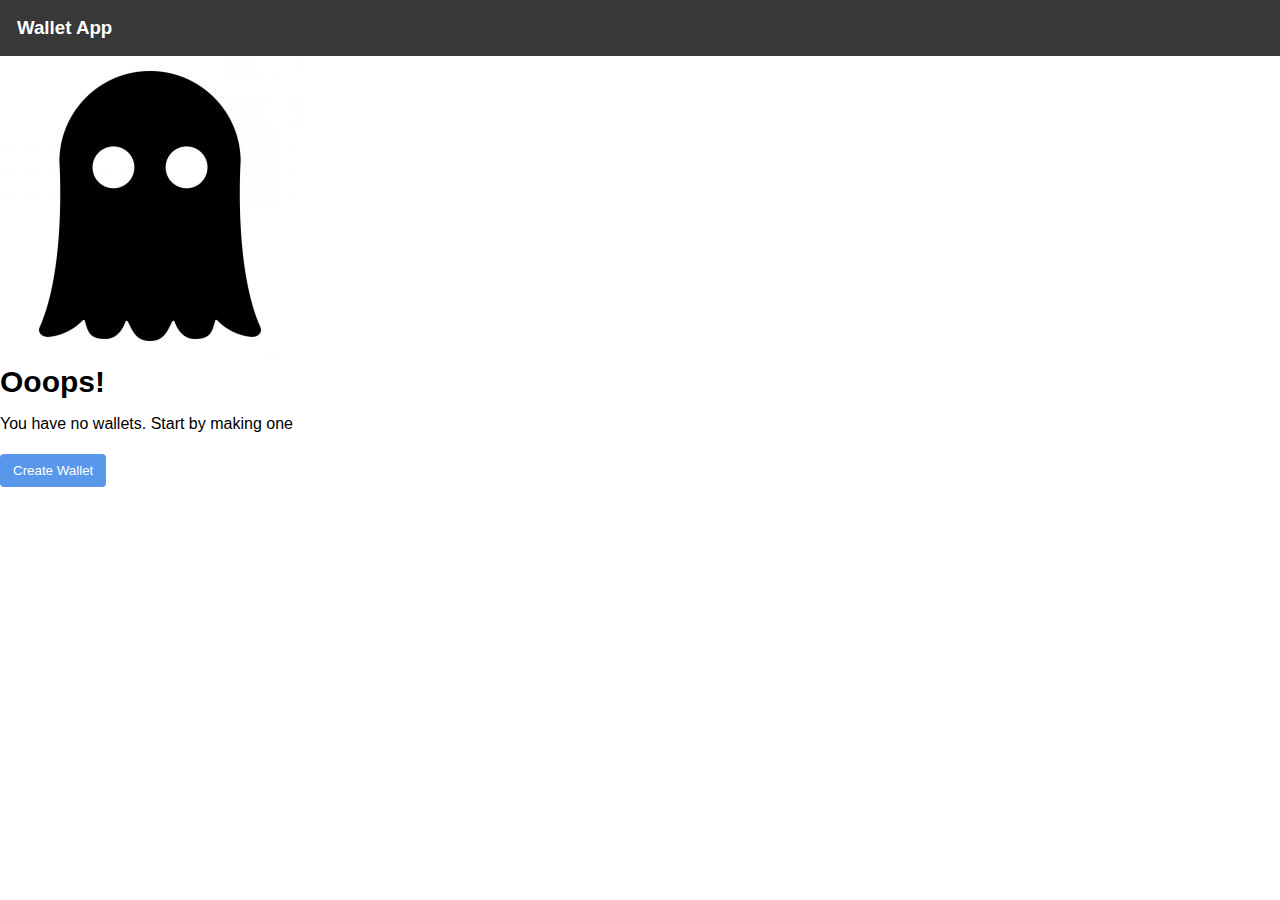
<file: index.html>
<!DOCTYPE html>
<html lang="en">
<head>
  <meta charset="UTF-8">
  <meta name="viewport" content="width=device-width, initial-scale=1.0">
  <meta http-equiv="X-UA-Compatible" content="ie=edge">
  <link rel="stylesheet" href="./style.css">
  <title>Document</title>
</head>
<body>
  <div id="main-header">
    <h3>Wallet App</h3>
    <select name="" class="user-wallet" id="select-wallet" hidden></select>
  </div>
  <div id="no-wallet-view">
    <img src="./ghost.jpg" alt="">
    <h3 class="error">Ooops!</h3>
    <p>You have no wallets. Start by making one</p>
    <button id="create-wallet-Btn">Create Wallet</button>
  </div>

​
  <div id="pop-After">
    <div id="pop-up">
      <header class="pop-header">
        <p>Create new wallet</p>
        <span>&times;</span>
      </header>
​
      <form id="create-wallet-form">
        <label for="name" class="txt-label">Name</label>
        <input type="text" name="name" id="name" placeholder="John Doe" required>
        <br>

        <label for="curr" class="txt-label">currency</label>
        <div id="radio">
          <input type="radio"  name="currency" value="$">
          <label for="curr">US Dollars ($)</label>
          <input type="radio"  name="currency" value="IQD">
          <label for="curr">Iraqi Dinars (IQD)</label>
        </div>
        <br>
        <label for="balance" class="txt-label">Balance</label>
        <input type="number" name="balance" id="balance"  placeholder="0" min="0" required>
        <br>
        <label for="description" class="txt-label">Description</label>
        <input type="text" name="description" id="description" placeholder="eg. my bank account">
      </form>
      <footer>
        <button id="close-Wallet-Btn">Close</button>
        <button id="submit-wallet" form="create-wallet-form" type="submit">Create Wallet</button>
      </footer>
    </div>
  </div>
  <div id="wallet-view">
    <h1 >Wallet Balance : <span id="wallet-balance"></span> </h1>
    <form action="" id="add-Transaction">
      <div>
        <label for="name">Make a transaction: </label>
        <br>
        <input type="number" id="amount" name="amount" required>
      </div>
      <span>
        <input type="radio" value="+" name="income-expense" id="income">
        <label for="income" id="green-label">Income</label>

        <input type="radio" value="-" name="income-expense" id="expense">
        <label for="expense" id="red-label">Expense</label>
      </span>

​
      <br>
      <div>
        <label for="notes">Transanction Note</label>
        <input type="text" id="notes" name="notes">
      </div>
      <div class="tags">
        <label for="tags">Transanction Tags:</label>
        <input type="text" id="tags" name="tags">
      </div>
​
      <input type="submit" value="Add Transaction" id="submit">
    </form>
    <ul id="history-list"></ul>
  </div>
  <script src="./index.js"></script>
</body>
</html>
</file>
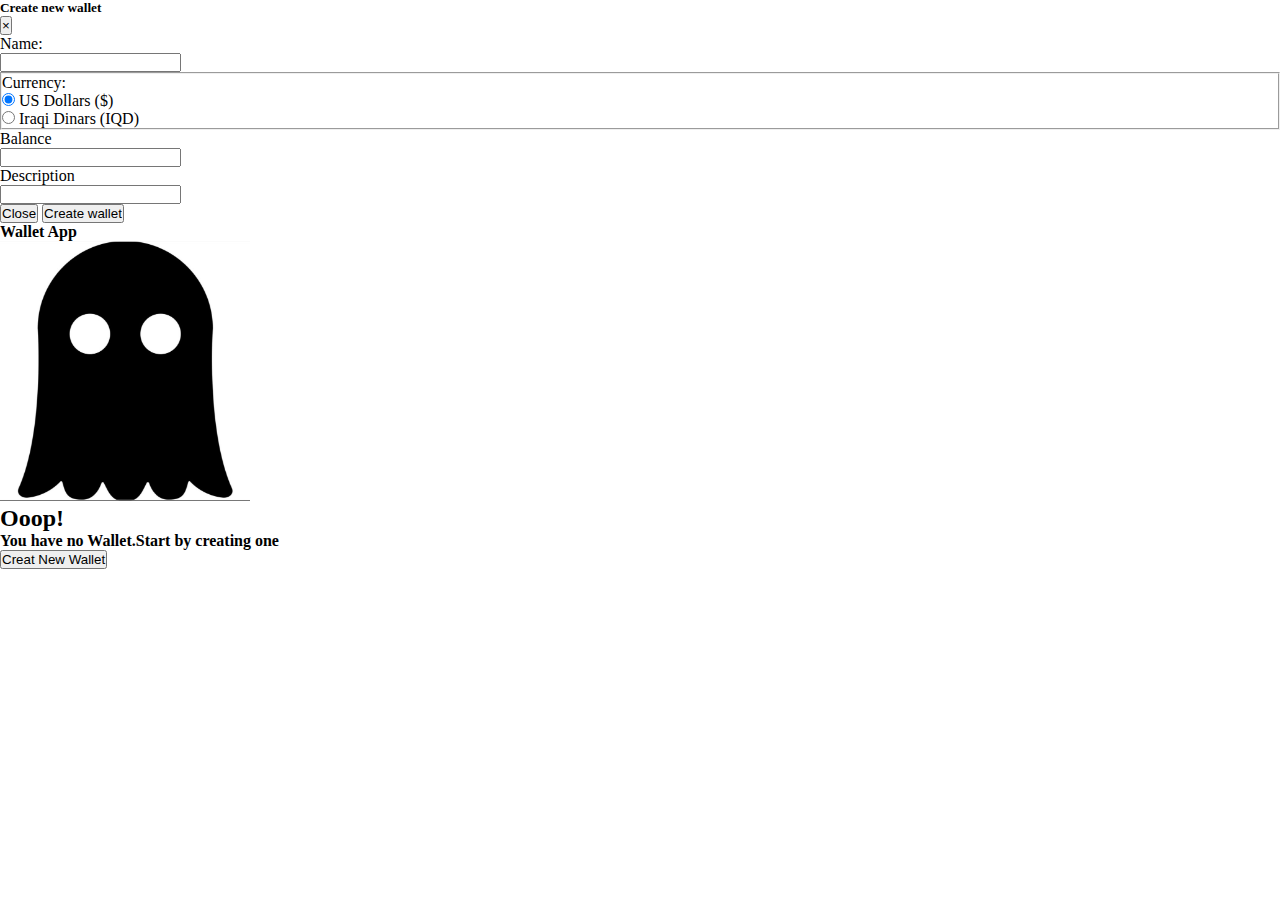
<file: alkheerow-neven-arvin-revan/index.html>
<!DOCTYPE html>
<html lang="en">

<head>
    <meta charset="UTF-8">
    <meta name="viewport" content="width=device-width, initial-scale=1.0">

    <title>Wallet App</title>
    <link rel="stylesheet" href="style.css" />
    <link rel="stylesheet" href="https://stackpath.bootstrapcdn.com/bootstrap/4.5.0/css/bootstrap.min.css"
        integrity="sha384-9aIt2nRpC12Uk9gS9baDl411NQApFmC26EwAOH8WgZl5MYYxFfc+NcPb1dKGj7Sk" crossorigin="anonymous" />
    <link href="https://fonts.googleapis.com/css2?family=Sriracha&display=swap" rel="stylesheet" />
    <script src="https://code.jquery.com/jquery-3.5.1.slim.min.js"
        integrity="sha384-DfXdz2htPH0lsSSs5nCTpuj/zy4C+OGpamoFVy38MVBnE+IbbVYUew+OrCXaRkfj"
        crossorigin="anonymous"></script>
    <script src="https://cdn.jsdelivr.net/npm/popper.js@1.16.0/dist/umd/popper.min.js"
        integrity="sha384-Q6E9RHvbIyZFJoft+2mJbHaEWldlvI9IOYy5n3zV9zzTtmI3UksdQRVvoxMfooAo"
        crossorigin="anonymous"></script>
    <script src="https://stackpath.bootstrapcdn.com/bootstrap/4.5.0/js/bootstrap.min.js"
        integrity="sha384-OgVRvuATP1z7JjHLkuOU7Xw704+h835Lr+6QL9UvYjZE3Ipu6Tp75j7Bh/kR0JKI"
        crossorigin="anonymous"></script>
    <link rel="stylesheet" href="style.css" />

</head>

<body>

    <!-- Modal -->
    <div class="modal fade" id="addData" tabindex="-1" role="dialog" aria-labelledby="exampleModalCenterTitle"
        aria-hidden="true">
        <div class="modal-dialog modal-dialog-centered" role="document">
            <div class="modal-content">
                <div class="modal-header">
                    <h5 class="modal-title" id="exampleModalLongTitle">
                        Create new wallet
                    </h5>
                    <button type="button" class="close" data-dismiss="modal" aria-label="Close">
                        <span aria-hidden="true">&times;</span>
                    </button>
                </div>
                <div class="modal-body">
                    <form id="wallet-form">
                        <div class="form-group row">
                            <label for="name" class="col-sm-2 col-form-label">Name:</label>
                            <div class="col-sm-10">
                                <input type="text" class="form-control" name="name" id="name" required />
                            </div>
                        </div>
                        <fieldset class="form-group">
                            <div class="row">
                                <legend class="col-form-label col-sm-2 pt-0">
                                    Currency:
                                </legend>
                                <div class="col-sm-10">
                                    <div class="form-check">
                                   
                                        <label class="form-check-label" for="dollar-currency">
                                            <input class="form-check-input" type="radio" name="currency" id="dollar-currency"
                                            value="dollar" checked/>    US Dollars ($)
                                        </label>
                                    </div>
                                    <div class="form-check">
                                        
                                        <label class="form-check-label" for="dinar-currency">
                                            <input class="form-check-input" type="radio" name="currency" id="dinar-currency"
                                            value="dinar" />   Iraqi Dinars (IQD)
                                        </label>
                                    </div>
                                </div>
                            </div>
                        </fieldset>
                        <div class="form-group row">
                            <label for="balance" class="col-sm-2 col-form-label">Balance</label>
                            <div class="col-sm-10">
                                <input type="number" class="form-control" name="balance" id="balance" />
                            </div>
                        </div>
                        <div class="form-group row">
                            <label for="description" class="col-sm-2 col-form-label">Description</label>
                            <div class="col-sm-10">
                                <input type="text" class="form-control" name="description" id="description" />
                            </div>
                        </div>
                        <div class="modal-footer">
                            <button type="button" class="btn btn-secondary" data-dismiss="modal">
                                Close
                            </button>
                            <input type="submit" id="crtWallet" class="btn btn-primary" value="Create wallet" />
                        </div>
                    </form>
                </div>
            </div>
        </div>
    </div>

    <!-- end of modal  -->


    <!-- nav bar -->
    <header>
        <nav class="navbar navbar-dark bg-dark">
            <h4 class="text-white ml-3">Wallet App</h4>
            <div>
                <select name="wallet-selector" id="wallet-selector">

                </select>
            </div>
        </nav>
    </header>
    <!-- end of nav bar -->

    <div id="no-wallet-screen">
        <div class="container d-flex justify-content-center flex-column align-items-center">


            <!-- ghosh page -->
            <div id="ghostPage" class="container d-flex justify-content-center flex-column align-items-center">

                <img class="mt-5" src="imgs/Ghost1.jpg" alt="oops-ghost" width="250px" />

                <h2 class="mt-5 display-4">Ooop!</h2>
                <h4 class="mt-3 lead">
                    You have no Wallet.Start by creating one
                </h4>
                <button class="btn btn-secondary mt-3" data-toggle="modal" data-target="#addData">
                    Creat New Wallet
                </button>
            </div>
            <!-- end of ghosh page -->


        </div>
    </div>





    <!-- 
    <form id="wallet-form" action="">
        <label for="name" class="col-sm-2 col-form-label">Name:</label>
        <input type="text" name="name" class="form-control" id="name" />
        <label for="balance" class="col-sm-2 col-form-label">balance:</label>
        <input type="text" name="balance" class="form-control" id="balance" />
        <label for="description" class="col-sm-2 col-form-label">description:</label>
        <input type="text" name="description" class="form-control" id="description" />
        <input type="submit" />
    </form> -->



    <!-- grid for the form  -->

    <section id="wallet-screen">
        <div class="container">
            <h1 style="margin: 50px 0px;">Wallet Balance: <span id="balance-output">$0.00</span></h1>
            <form id="transaction-form">
                <div class="form-row">

                    <div class="col-md-4 mb-4">
                        <label for="amount">Make a transaction:</label>
                        <div class="input-group">
                            <input type="number" class="form-control" name="amount" id="amount"
                                placeholder="Select Money" required>
                            <div class="input-group-append">
                                <span class="input-group-text" id="balance-symbol">$</span>
                                <span class="input-group-text" id="balance-number">0.00</span>
                            </div>
                        </div>
                    </div>



                    <div class="col-md-4 mb-3">
                        <label> Transaction Type</label>
                        <div class="input-group">

                            <div class="flex-fill btn-group btn-group-toggle " data-toggle="buttons">
                                <label class="flex-fill btn btn-outline-success col">
                                    <input type="radio" id="income" name="type" value="income"> Income
                                </label>
                                <label class="flex-fill btn btn-outline-danger col">
                                    <input type="radio" id="expense" name="type" value="expense" checked> Expense
                                </label>
                            </div>

                        </div>
                    </div>



                </div>

                <div class="form-row">

                    <div class="col-md-4 mb-3">
                        <label for="note">Transaction Notes:</label>
                        <div class="input-group">
                            <input type="text" class="form-control " name="note" id="note" placeholder="write Note"
                                required>
                        </div>
                    </div>

                    <div class="col-md-4 mb-3">
                        <label for="tags">Transaction tags:</label>
                        <div class="input-group">
                            <input type="text" class="form-control " name="tags" id="tags" placeholder="Enter tags">
                        </div>
                    </div>

                    <div class="col-md-4 mb-3" style="margin:30px 0 0 !important;">
                        <input type="submit" id="add-transaction" class="form-control mb-2 btn btn-secondary"
                            value="Add Transaction">
                    </div>

                </div>

        </div>
    </section>




    <!-- <form id="transaction-form" action="">

        <label for="amount" class="col-sm-2 col-form-label">amount:</label>
        <input type="text" name="amount" class="form-control" id="amount" />
        <label for="note" class="col-sm-2 col-form-label">note:</label>
        <input type="text" name="note" class="form-control" id="note" />
        <label for="tags" class="col-sm-2 col-form-label">tags:</label>
        <input type="text" name="tags" class="form-control" id="tags" />
        <br>
        <input type="radio" id="income" name="type" value="income">
        <label for="income">Income</label><br>
        <input type="radio" id="expense" name="type" value="expense" checked>
        <label for="expense">Expense</label><br>
        <input type="submit" />

    </form> -->




    <section>
        <div class="container">
            <div class="col-md-8 col-lg-6 mw-100">
                <ul id="transations-list" class="list-group list-group-flush">

                </ul>
            </div>
        </div>
    </section>










    <script src="index.js"></script>

</body>

</html>
</file>
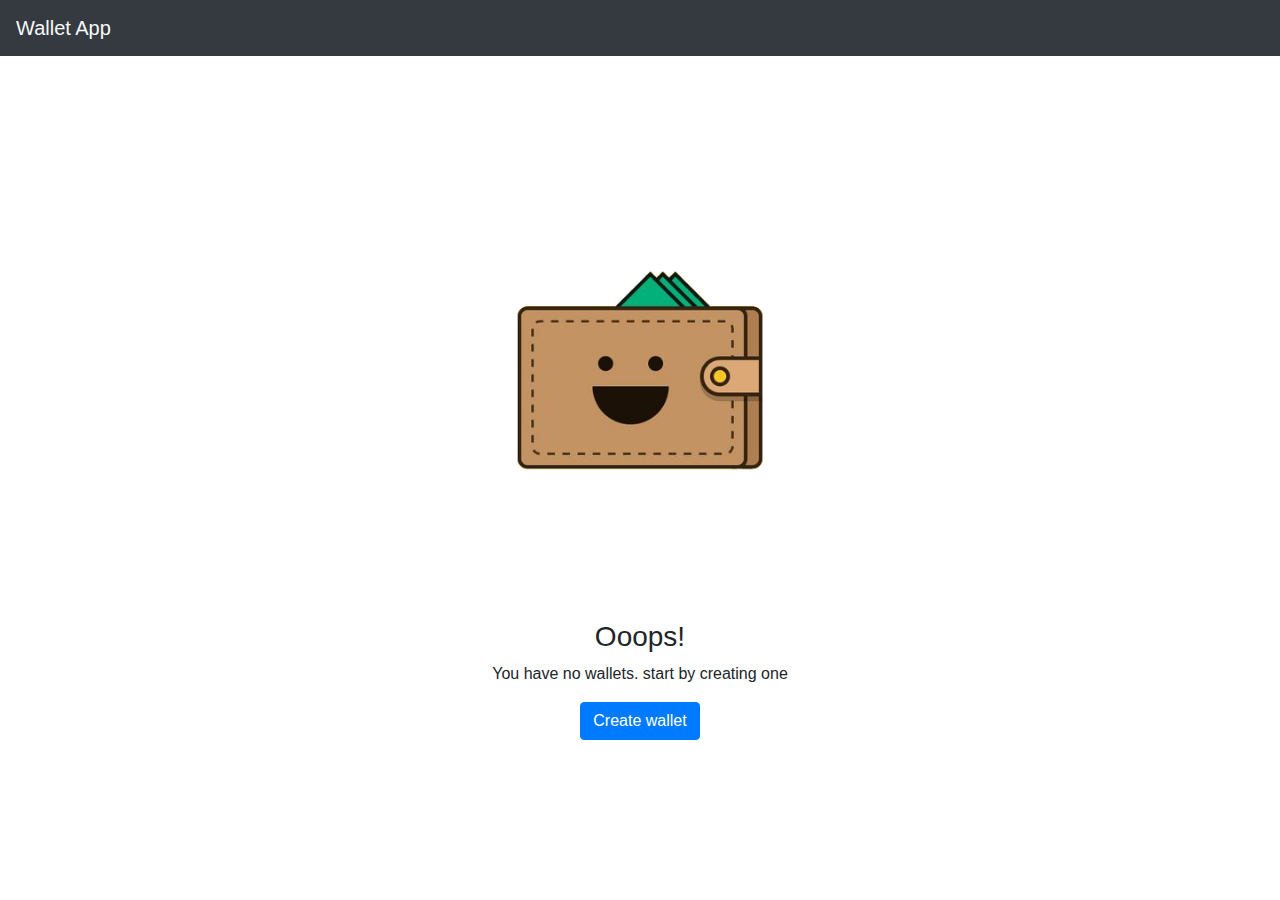
<file: Hussein-Sara-Jala/index.html>
<html lang="en">
<head>
    <meta charset="UTF-8">
    <meta name="viewport" content="width=device-width, initial-scale=1.0">
    <link rel="stylesheet" href="https://stackpath.bootstrapcdn.com/bootstrap/4.3.1/css/bootstrap.min.css" integrity="sha384-ggOyR0iXCbMQv3Xipma34MD+dH/1fQ784/j6cY/iJTQUOhcWr7x9JvoRxT2MZw1T" crossorigin="anonymous">
    <link rel="stylesheet" href="style.css">
    <title>Wallet App</title>
</head>
<body >

<header>
    <nav class="navbar navbar-light bg-dark">
        <a class="navbar-brand text-light" href="#">Wallet App</a>
        <select class="form-control" id="wallets-select">
           
        </select>
    </nav>
</header>
<main>
    <section>
        <div class="container empty">
            <figure class="d-flex justify-content-center pt-5">
                <img src="./kisspng-cartoon-animation-wallet-flat-wallet-5a69d5acb31322.6013263015168854207335.png"  class="pt-5" style=" width:500px; text-align: center " alt="Ooops For Money">
                
            </figure>
            <div class="container">
                <article class=" d-flex justify-content-center align-items-center flex-column  ">
                    <h3 class="">Ooops!</h3>
                    <p  class="">You have no wallets. start by creating one</p>             
                       
                        <!-- Modal -->
                        
                </article>
            </div>
        </div>
        <div class="container d-flex align-items-center">
            <button type="button" id="toggle-btn" class="btn btn-primary center-btn" data-toggle="modal" data-target="#exampleModal">
                Create wallet
            </button>
            <div class="modal fade" id="exampleModal" tabindex="-1" role="dialog" aria-labelledby="exampleModalLabel" aria-hidden="true">
                <div class="modal-dialog" role="document">
                <div class="modal-content">
                    <div class="modal-header">
                    <h5 class="modal-title" id="exampleModalLabel">Create a new wallet</h5>
                    <button type="button" class="close" data-dismiss="modal" aria-label="Close">
                        <span aria-hidden="true">&times;</span>
                    </button>
                    </div>
                    <div class="modal-body">
                        <form id="walletForm">
                            <div class="form-group">
                              <label for="name">Name</label>
                              <input type="text" class="form-control" id="name">
                            </div>
                            <div class="form-group" id="currency">
                                <label for="">Currency</label>
                                    <input type="radio" name="currency" id="usd" value="USD">
                                    <label for="usd">USD</label>
                                    <input type="radio" name="currency" id="iqd" value="IQD">
                                    <label for="iqd">IQD</label>
                            </div>
                            <div class="form-group">
                                <label for="balance">Balance</label>
                                <input type="text" class="form-control" id="balance">  
                            </div>
                            <div class="form-group">
                                <label for="description">Description</label>
                                <input type="text" class="form-control" id="description">
                            </div>
                            <div class="">
                                <button type="button" class="btn btn-secondary" data-dismiss="modal">Close</button>
                                <button type="submit" class="btn btn-primary">Create Wallet</button>
                            </div>
                        </form>
                    </div>
                    
                </div>
                </div>
            </div>
        </div>
    </section>
    
    <!--SARA SECTION -->
    <section class="wallet" >
        <div class="container" >
            <h1 id="total-balance"></h1>
            <h6>Make a transaction</h6>
           
        
            <form id="transaction-form" class="row">
                <div class="form-row">
                    <div class="input-group mb-3 row d-flex justify-content-between">
                        <div class="input-group-prepend col col-md-6 col-sm-12" >
                            <input type="text" id="amount" class="form-control" aria-label="Amount (to the nearest dollar)">
                            <span class="input-group-text" id="currency-symbol"></span>
                            <span class="input-group-text" id="balance-span"></span>
                        </div>
                        <div class="input-group-append col col-md-4 col-sm-12">
                            <div class="space">
                                <div id="transaction-type" class="btn-group btn-group-toggle green " data-toggle="buttons">
                                    <label class="btn btn-success ">
                                    <input type="radio" name="options" id="income" value="income"> Income
                                    </label>
                                    <label class="btn btn-danger">
                                    <input type="radio" name="options" id="expense" value="expense"> Expence
                                    </label>
                                </div>
                            </div>
                        </div>
                    </div>
                </div>
                <div class="col col-md-6 col-sm-12 ">
                    <label>Transaction Notes</label>
                    <input type="text" id="notes" class="form-control coll" placeholder="Lunch">
                </div>
                <div class="col col-md-6 col-sm-12">
                    <label>Transaction Tags</label>
                    <input type="text" id="tags" class="form-control coll" placeholder="Food, Lifestyle">
                </div>
                <div class="col">
                    <button type="submit"  class="form-control coll color">Add Transaction</button>
                </div>
            </form>
            <div class="container">
                <ul id="transactions-list"></ul>
            </div>
        </div>
        <div class="container">
            <button type="button" class="btn btn-primary" data-toggle="modal" data-target="#exampleModal">
                Create wallet
            </button>
        </div>
      
  
    </section>
</main>

    <script src="./app.js"></script>
    <script src="https://code.jquery.com/jquery-3.5.1.slim.min.js" integrity="sha384-DfXdz2htPH0lsSSs5nCTpuj/zy4C+OGpamoFVy38MVBnE+IbbVYUew+OrCXaRkfj" crossorigin="anonymous"></script>
    <script src="https://cdn.jsdelivr.net/npm/popper.js@1.16.0/dist/umd/popper.min.js" integrity="sha384-Q6E9RHvbIyZFJoft+2mJbHaEWldlvI9IOYy5n3zV9zzTtmI3UksdQRVvoxMfooAo" crossorigin="anonymous"></script>
    <script src="https://stackpath.bootstrapcdn.com/bootstrap/4.5.0/js/bootstrap.min.js" integrity="sha384-OgVRvuATP1z7JjHLkuOU7Xw704+h835Lr+6QL9UvYjZE3Ipu6Tp75j7Bh/kR0JKI" crossorigin="anonymous"></script>
</body>
</html>
</file>
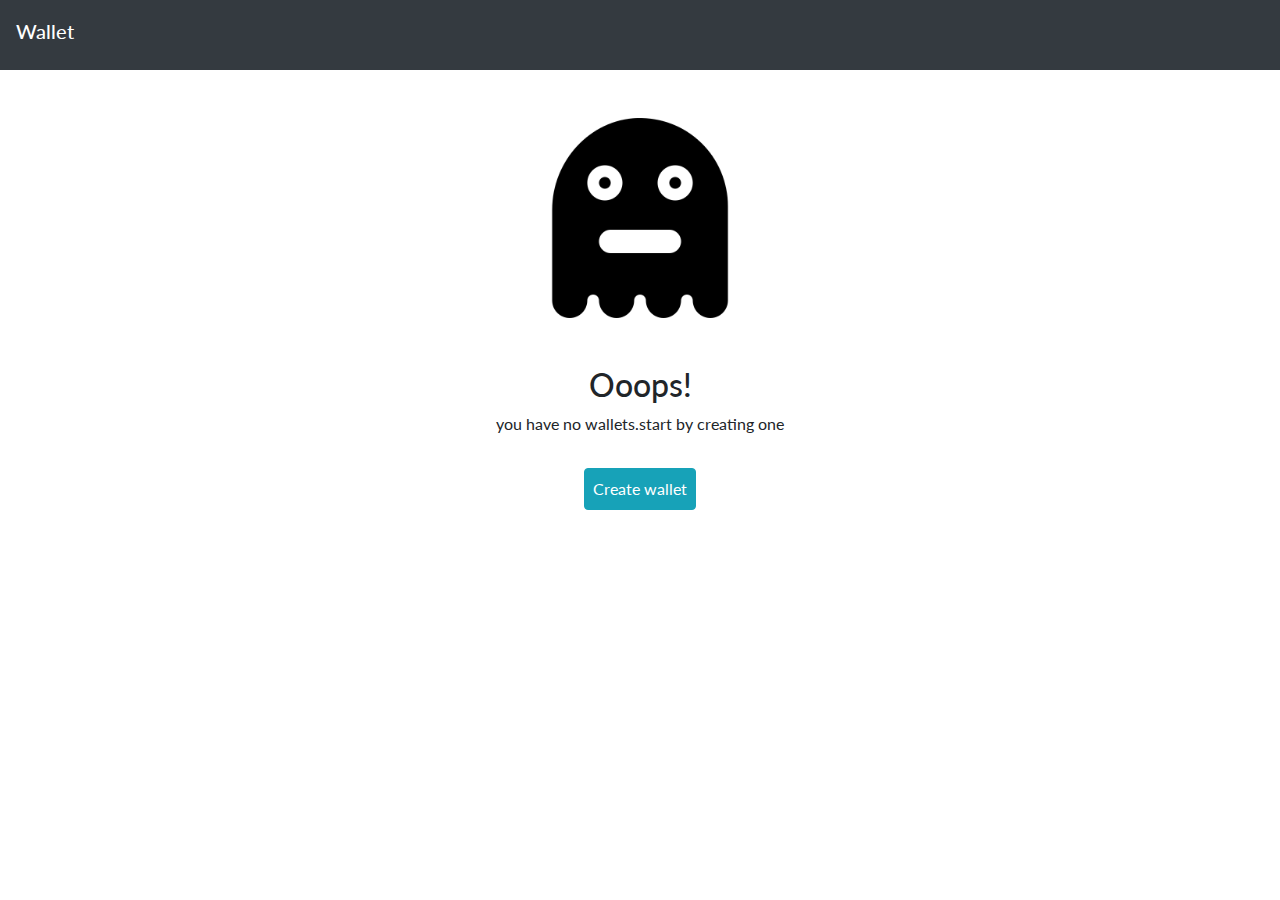
<file: Shna-Dunia-AhmadDuhoki/index.html>
<!DOCTYPE html>
<html lang="en">

<head>
  <meta charset="UTF-8">
  <meta name="viewport" content="width=device-width, initial-scale=1.0">
  <link href="https://fonts.googleapis.com/css2?family=Lato&display=swap" rel="stylesheet">
  <link rel="stylesheet" href="https://maxcdn.bootstrapcdn.com/bootstrap/4.0.0/css/bootstrap.min.css"
    integrity="sha384-Gn5384xqQ1aoWXA+058RXPxPg6fy4IWvTNh0E263XmFcJlSAwiGgFAW/dAiS6JXm" crossorigin="anonymous">
  <link rel="stylesheet" href="index.css">
  <title>Wallet</title>
</head>

<body>
  <!-- No wallet -->
  <header>
    <nav class="navbar navbar-light bg-dark p-0">
      <h2 class="navbar-brand p-3 " id="h2-Tcolor">Wallet</h2>

      <div class="dropdown p-3" style="margin-right: 100px;">
        <button class="btn btn-info dropdown-toggle" type="button" id="dropdownMenuButton" data-toggle="dropdown"
          aria-haspopup="true" aria-expanded="false">
          Wallets
        </button>
        <div class="dropdown-menu" aria-labelledby="dropdownMenuButton" id="wallets-dropdown">

        </div>
      </div>

    </nav>
  </header>

  <div class="container-fluid hiding" id="no-wallet">
    <div class="row ">
      <div class="col  d-flex justify-content-center  my-5 ghost-image-div ">
        <img src="image/video-game.png" class="image-ghost ">
      </div>
    </div>

    <div class="row">
      <div class="col text-center">
        <h2>Ooops!</h2>
        <p>you have no wallets.start by creating one</p>
        <button type="button" class="btn btn-info p-2 m-3" id="myInput">Create wallet</button>
      </div>
    </div>

  </div>
  <!-- Create wallet modal -->
  <div class="container" id="modal-container">
    <div class="modal p-3" tabindex="-1" role="dialog" id="myModal">
      <div class="modal-dialog centering-modal" role="document">
        <div class="modal-content">
          <div class="modal-header">
            <h5 class="modal-title p-2">Create new wallet</h5>
            <button type="button" class="close p-2" data-dismiss="modal" aria-label="Close">
              <span aria-hidden="true">&times;</span>
            </button>
          </div>
          <div class="modal-body">
            <form id="modal-form">
              <div class="form-group">
                <label for="exampleInputName">Name :</label>
                <input type="text" value="" class="form-control p-2" id="exampleInputName">
              </div>

              <label>Currency :</label>
              <div class="radio">
                <Label><input type="radio" class="m-1" name="optradio" value="$">US Dollars ($)</Label>
              </div>
              <div class="radio">
                <label><input type="radio" class="m-1" name="optradio" value="IQD">Iraqi Dinars (IQD)</label>
              </div>

              <div class="form-group">
                <label for="exampleInputBalance">Balance :</label>
                <input type="number" value="0" class="form-control p-2" id="exampleInputBalance" placeholder="0">
              </div>
              <div class="form-group">
                <label for="exampleInputDescription">Description :</label>
                <input type="text" class="form-control p-2" id="exampleInputDescription">
              </div>
            </form>

          </div>
          <div class="modal-footer ">
            <button type="button" data-dismiss="modal" class="btn btn-secondary p-2 m-2" id="close">Close</button>
            <button type="button" class="btn btn-info p-2 m-2" id="create">Create Wallet</button>
          </div>
        </div>
      </div>
    </div>
  </div>

  <!-- wallet view -->
  <div class="container hiding" id="wallet-view">
    <h1 style="margin: 50px 0px;" id="wallet-balance"></h1>

    <form id="transuction-form">
      <div class="form-row">

        <div class="col-md-4 mb-4">
          <label for="makeTransaction">Make a transaction:</label>
          <div class="input-group">
            <input type="number" class="form-control" id="make-transaction" placeholder="Select Money" required>
            <div class="input-group-append">
              <span class="input-group-text" id="money-type">$</span>
              <span class="input-group-text" id="money-amount">0.00</span>
            </div>
          </div>
        </div>

        <div class="col-md-4 mb-3" style="margin:30px 0 0 !important;">
          <div class="input-group-prepend">
            <button class="form-control btn btn-outline-success " type="button" id="income-btn"
              onclick="transactionTypeSetter('income')">Income</button>
            <button class="form-control btn btn-outline-danger" type="button" id="expense-btn"
              onclick="transactionTypeSetter('expense')"> Expense</button>
          </div>
        </div>

      </div>


      <div class="form-row">

        <div class="col-md-4 mb-3">
          <label for="transaction-note">Transaction Notes:</label>
          <div class="input-group">
            <input type="text" class="form-control" id="transaction-note" placeholder="write Note">
          </div>
        </div>

        <div class="col-md-4 mb-3">
          <label for="transaction-tag">Transaction tags:</label>
          <div class="input-group">
            <input type="text" class="form-control" id="transaction-tag" placeholder="Enter tags">
          </div>
        </div>

        <div class="col-md-4 mb-3" style="margin:30px 0 0 !important;">
          <input type="submit" class="form-control mb-2 btn btn-secondary" value="Add Transaction">
        </div>
        <div class="col">
          <button type="submit" class="btn btn-info p-2 m-3" id="myInput2">Create wallet</button>
        </div>

      </div>
    </form>

  </div>

  <section>
    <div class="container">
      <ul id="ul-list" class="list-group list-group-flush">

      </ul>
    </div>
  </section>



  <script src="https://code.jquery.com/jquery-3.2.1.slim.min.js"
    integrity="sha384-KJ3o2DKtIkvYIK3UENzmM7KCkRr/rE9/Qpg6aAZGJwFDMVNA/GpGFF93hXpG5KkN"
    crossorigin="anonymous"></script>
  <script src="https://cdnjs.cloudflare.com/ajax/libs/popper.js/1.12.9/umd/popper.min.js"
    integrity="sha384-ApNbgh9B+Y1QKtv3Rn7W3mgPxhU9K/ScQsAP7hUibX39j7fakFPskvXusvfa0b4Q"
    crossorigin="anonymous"></script>
  <script src="https://maxcdn.bootstrapcdn.com/bootstrap/4.0.0/js/bootstrap.min.js"
    integrity="sha384-JZR6Spejh4U02d8jOt6vLEHfe/JQGiRRSQQxSfFWpi1MquVdAyjUar5+76PVCmYl"
    crossorigin="anonymous"></script>

  <script src="./index.js"></script>
</body>

</html>
</file>
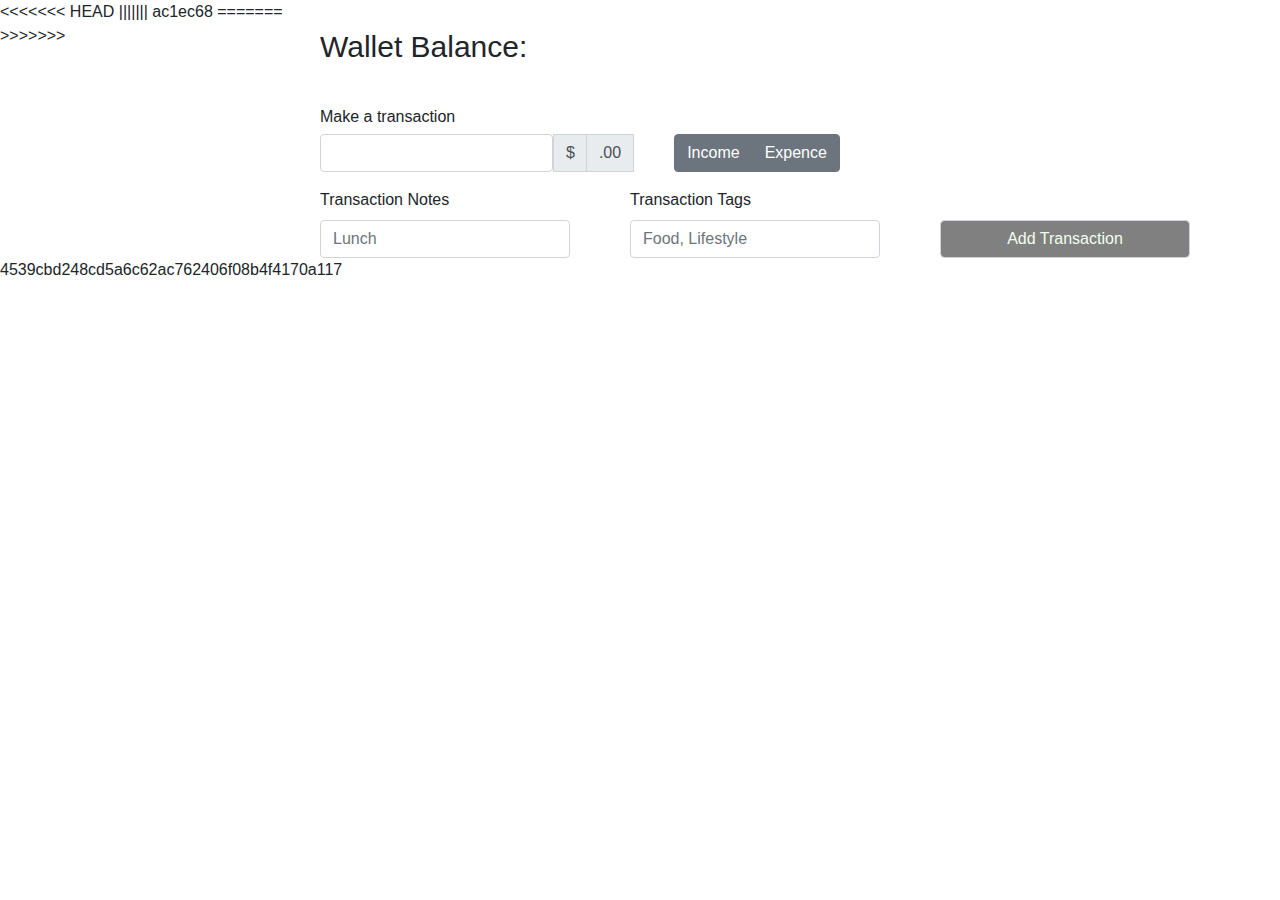
<file: trio-team/index.html>
<html lang="en">
<head>
    <meta charset="UTF-8">
    <meta name="viewport" content="width=device-width, initial-scale=1.0">
    <link rel="stylesheet" href="https://stackpath.bootstrapcdn.com/bootstrap/4.3.1/css/bootstrap.min.css" integrity="sha384-ggOyR0iXCbMQv3Xipma34MD+dH/1fQ784/j6cY/iJTQUOhcWr7x9JvoRxT2MZw1T" crossorigin="anonymous">
    <link rel="stylesheet" href="style.css">
    <title>Wallet App</title>
</head>
<<<<<<< HEAD
<body>

<script src="./app.js"></script>
||||||| ac1ec68
<body>
    
=======
<body >
<!--SARA SECTION -->
<section >
    <div class="middile">
        
        <label id="balance">Wallet Balance: 
            <form >

        </label>
    </div>

    
 <div class="middile" >
      
        <h6>Make a transaction</h6>
        <div class="input-group mb-3">
  <div class="input-group-prepend itemPosition" >
    <input type="text" class="form-control" aria-label="Amount (to the nearest dollar)">
    <span class="input-group-text">$</span>
    
  </div>
  
  <div class="input-group-append">
    <span class="input-group-text">.00</span>
     <div class="space">
        <div class="btn-group btn-group-toggle green" data-toggle="buttons">
            <label class="btn btn-secondary ">
            <input type="radio" name="options" id="option1" autocomplete="off" checked> Income
            </label>
            <label class="btn btn-secondary">
            <input type="radio" name="options" id="option2" autocomplete="off"> Expence
            </label>

        </div>
    </div>
</div>
</div>
 
<form>
    <div class="form-row">
        
      <div class="col ">
        <label>Transaction Notes</label>
        <input type="text" class="form-control coll" placeholder="Lunch">
      </div>
      <div class="col">
        <label>Transaction Tags</label>
        <input type="text" class="form-control coll" placeholder="Food, Lifestyle">
      </div>
      <div class="col">
        <button  class="form-control coll color">Add Transaction</button>
    </div>
  </form>
    <ul class="transaction"></ul>
</div>

  
    
    

</section>
>>>>>>> 4539cbd248cd5a6c62ac762406f08b4f4170a117
</body>
</html>
</file>
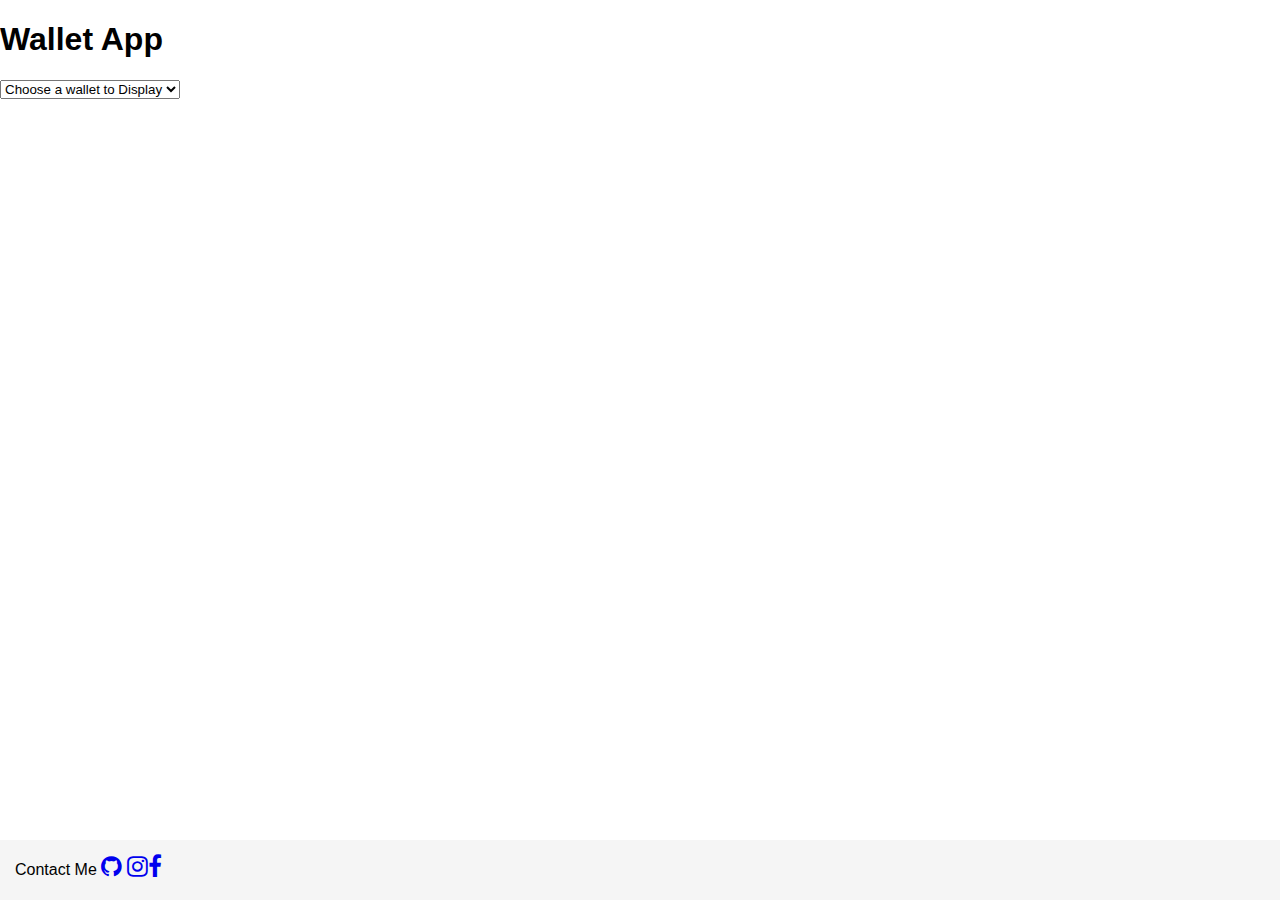
<file: wallet-view.html>
<!DOCTYPE html>
<!-- saved from url=(0064)https://getbootstrap.com/docs/4.0/examples/sticky-footer-navbar/ -->
<html lang="en" wtx-context="661C4899-3011-43BA-8A47-4BC220C9EF21">

<head>
    <meta http-equiv="Content-Type" content="text/html; charset=UTF-8">

    <meta name="viewport" content="width=device-width, initial-scale=1, shrink-to-fit=no">
    <meta name="description" content="">
    <meta name="author" content="">
    <link rel="icon" href="https://getbootstrap.com/docs/4.0/assets/img/favicons/favicon.ico">

    <title>Wallet Project</title>

    <link rel="canonical" href="https://getbootstrap.com/docs/4.0/examples/sticky-footer-navbar/">

    <!-- Bootstrap core CSS -->
    <link href="./style.css" rel="stylesheet">

    <!-- Custom styles for this template -->
    <link href="./sticky-footer-navbar.css" rel="stylesheet">
    <link rel="stylesheet" href="https://cdnjs.cloudflare.com/ajax/libs/font-awesome/4.7.0/css/font-awesome.min.css">
</head>

<body>

    <header>
        <!-- Fixed navbar -->
        <nav class="d-flex justify-content-between navbar navbar-expand-md navbar-dark fixed-top bg-dark">
            <h1 class="navbar-brand">Wallet App</h1>

            <div class="row">
                <div class="col-md-6 select-outline">

                    <select class="btn btn-info mdb-select md-form md-outline colorful-select dropdown-primary">
                        <option value="-1" disabled selected>Choose a wallet to Display</option>
                        <option value="1">Wissam</option>
                        <option value="2">Osama</option>
                        <option value="3">Mohammed</option>
                    </select>
                </div>
            </div>
        </nav>
    </header>

    <!-- Begin page content -->
    <main role="main" class='d-flex flex-column container justify-content-center align-items-center'>
        <h1 class="walletBalance"></h1>


    </main>

    <footer class="footer">
        <div class="container">
            <span class="text-muted align-middle">Contact Me <a href="#"> <i class="fa fa-github align-middle"
                        style="font-size:24px"></i></a>
                <a href="#"> <i class="fa fa-instagram align-middle" style="font-size:24px"></i></a><a href="#"><i
                        class="fa fa-facebook-f align-middle" style="font-size:24px"></i></a></span>
        </div>
    </footer>

    <!-- Bootstrap core JavaScript
    ================================================== -->
    <!-- Placed at the end of the document so the pages load faster -->
    <script src="./script.js"></script>
    <script src="./jquery-3.2.1.slim.min.js.download"
        integrity="sha384-KJ3o2DKtIkvYIK3UENzmM7KCkRr/rE9/Qpg6aAZGJwFDMVNA/GpGFF93hXpG5KkN"
        crossorigin="anonymous"></script>
    <script>window.jQuery || document.write('<script src="../../ assets / js / vendor / jquery - slim.min.js"><\/script>')</script>
    <script src="./popper.min.js.download"></script>
    <script src="./bootstrap.min.js.download"></script>


</body>

</html>
</file>
<file: style.css>
body {
  margin: 0;
  font-family: sans-serif;
}

#main-header {
  background-color: rgba(0, 0, 0, 0.781);
  color: white;
  margin: 0;
}

#main-header h3 {
  padding: 17px;
  margin: 0;
  width: 200px;
}

​#no-wallet-view {
  display: block;
  margin-left: auto;
  margin-right: auto;
  width: 40%;
  text-align: center;
}

.error {
  font-size: 30px;
  margin: 5px 0px;
}

#create-wallet-Btn {
  margin: 5px 0px;
  background-color: rgb(88, 151, 233);
  padding: 9px 13px;
  border: none;
  border-radius: 4px;
  color: white;
}

#pop-up {
  display: none;
  background-color: white;
  width: 490px;
  height: 380px;
  z-index: 1;
  margin: auto;
  margin-top: -70px;
  border-radius: 4px;
  font-size: 15px;
}

#pop-After {
  display: none;
  position: fixed;
  padding-top: 100px;
  z-index: 1;
  left: 0;
  top: 0;
  width: 100%;
  height: 100%;
  overflow: auto;
  background-color: rgba(0, 0, 0, 0.4);
}

.pop-header {
  padding: 0px 15px;
  text-align: center;
  display: flex;
  justify-content: space-between;
  border-bottom: 1px solid rgba(0, 0, 0, 0.212);
  font-size: 18px;
}

.pop-header span {
  margin: 15px 0px 0px;
  font-size: 25px;
  color: rgba(0, 0, 0, 0.685);
}

#create-wallet-form {
  height: 240px;
  margin-bottom: 15px;
}

#create-wallet-form .txt-label {
  font-size: 17px;
  color: rgba(0, 0, 0, 0.733);
  display: inline-block;
  margin: 15px;
  box-sizing: border-box;
  width: 85px;
}

#create-wallet-form #radio {
  width: 144px;
  display: inline-block;
  padding-top: 20px;
  box-sizing: border-box;
}

​#create-wallet-form #name, #balance, #description {
  width: 350px;
  height: 30px;
  border: 1px solid rgba(0, 0, 0, 0.342);
}

#pop-up footer {
  border-top: 1px solid rgba(0, 0, 0, 0.212);
  text-align: right;
}

#submit-wallet {
  margin: 5px 0px;
  background-color: rgb(88, 151, 233);
  padding: 9px 15px;
  border: none;
  border-radius: 4px;
  color: white;
  margin: 10px 15px 30px 3px;
  font-size: 15px;
}

#close-Wallet-Btn {
  margin: 5px 0px;
  background-color: grey;
  padding: 9px 15px;
  border: none;
  border-radius: 4px;
  color: white;
  font-size: 15px;
}

#wallet-view {
  display: none;
  margin: auto;
  width: 65%;
  box-sizing: border-box;
}

​.user-wallet {
  margin: 8px 10px;
  background-color: rgb(88, 151, 233);
  padding: 9px 13px;
  border: none;
  border-radius: 4px;
  color: white;
  position: absolute;
  top: 0;
  right: 0;
}

#wallet-view {
  width: 70%;
  margin-top: 20px;
}

#wallet-view h1 {
  font-size: 30px;
  padding: 20px 0px;
}

#wallet-view div {
  width: 350px;
  height: 70px;
  display: inline-block;
  font-size: 16px;
  box-sizing: border-box;
  margin-bottom: 10px;
}

#amount, #notes, #tags {
  padding: 9px 160px 9px 20px;
  margin: 10px 0px;
  border: 1px solid rgb(204, 202, 202);
  border-radius: 2px;
}

#wallet-view label {
  text-align: left;
}

​#submit {
  padding: 9px 100px;
  border: none;
  background-color: grey;
  color: white;
  border-radius: 2px;
  font-size: 15px;
}

​#income, #expense {
  appearance: none;
}

​label[for="expense"] {
  margin-left: -18px;
  padding: 9px 57px;
  border: 1px solid red;
  color: red;
  border-radius: 0px 4px 4px 0px;
}

label[for="income"] {
  padding: 9px 57px;
  border: 1px solid green;
  color: green;
  border-radius: 4px 0px 0px 4px;
  border-right: none;
}

#income:checked+label[for="income"] {
  background-color: green;
  color: white;
}

#expense:checked+label[for="expense"] {
  background-color: red;
  color: white;
}

.liList {
  border-bottom: 1px solid rgb(204, 202, 202);
  list-style-type: none;
  padding: 10px 10px;
}

.pList {
  width: 700px;
  display: inline-block;
}

.noteDiv {
  margin-top: -5;
}

.tagDiv {
  background-color: rgb(107, 106, 106);
  border: none;
  border-radius: 7px;
  color: white;
  padding: 0px 8px;
  display: inline-block;
  margin-right: 5px;
}

.tags {
  margin-left: 15px;
}

#amount::-webkit-inner-spin-button {
  appearance: none;
}
</file>
<file: alkheerow-neven-arvin-revan/style.css>
*{
    margin:0;
    padding: 0;
    box-sizing: border-box;
}
</file>
<file: Hussein-Sara-Jala/style.css>
#wallets-select{
    width: 10rem;
}
#transactions-list{
    display: block;
    margin: 2rem;
    list-style: none;
    
}
.middile{
    width: 75%;
    height: auto;
    /* float: right; */
    align: center;
}
.space{
    margin-left: 40px;
}
.coll{
    width: 250px;
    margin-left: 0;
    margin-right: 0px;
}
.color{
    background-color: gray;
    color: honeydew;
    margin-top: 2em;
}
.center-btn{
    margin: 0 auto;
}
</file>
<file: Shna-Dunia-AhmadDuhoki/index.css>
*{
    box-sizing: border-box;
    font-family: 'Lato', sans-serif;
}
.image-ghost{
    width: 200px;
    height: 200px;
}
#h2-Tcolor{
    color: white;
}
.centering-modal{
    margin: 0 auto !important;
}

.hiding{
    display: none;
}
</file>
<file: trio-team/style.css>
#balance{
    font-size: 30px;
}

.middile{
    width: 75%;
    height: auto;
    float: right;
    align: center;
}
.space{
    margin-left: 40px;
}
.coll{
    width: 250px;
    margin-left: 0;
    margin-right: 0px;
}
.color{
    background-color: gray;
    color: honeydew;
    margin-top: 2em;
}
@media only screen (max-width:480){
    #balance{
        font-size: 3000px
    }
}
</file>
<file: sticky-footer-navbar.css>
/* Sticky footer styles
-------------------------------------------------- */
html {
  position: relative;
  min-height: 100%;
}
body {
  /* Margin bottom by footer height */
  margin-bottom: 60px;
}
.footer {
  position: absolute;
  bottom: 0;
  width: 100%;
  /* Set the fixed height of the footer here */
  height: 60px;
  line-height: 60px; /* Vertically center the text there */
  background-color: #f5f5f5;
}

/* Custom page CSS
-------------------------------------------------- */
/* Not required for template or sticky footer method. */

body > .container {
  padding: 60px 15px 0;
}

.footer > .container {
  padding-right: 15px;
  padding-left: 15px;
}

code {
  font-size: 80%;
}
</file>
